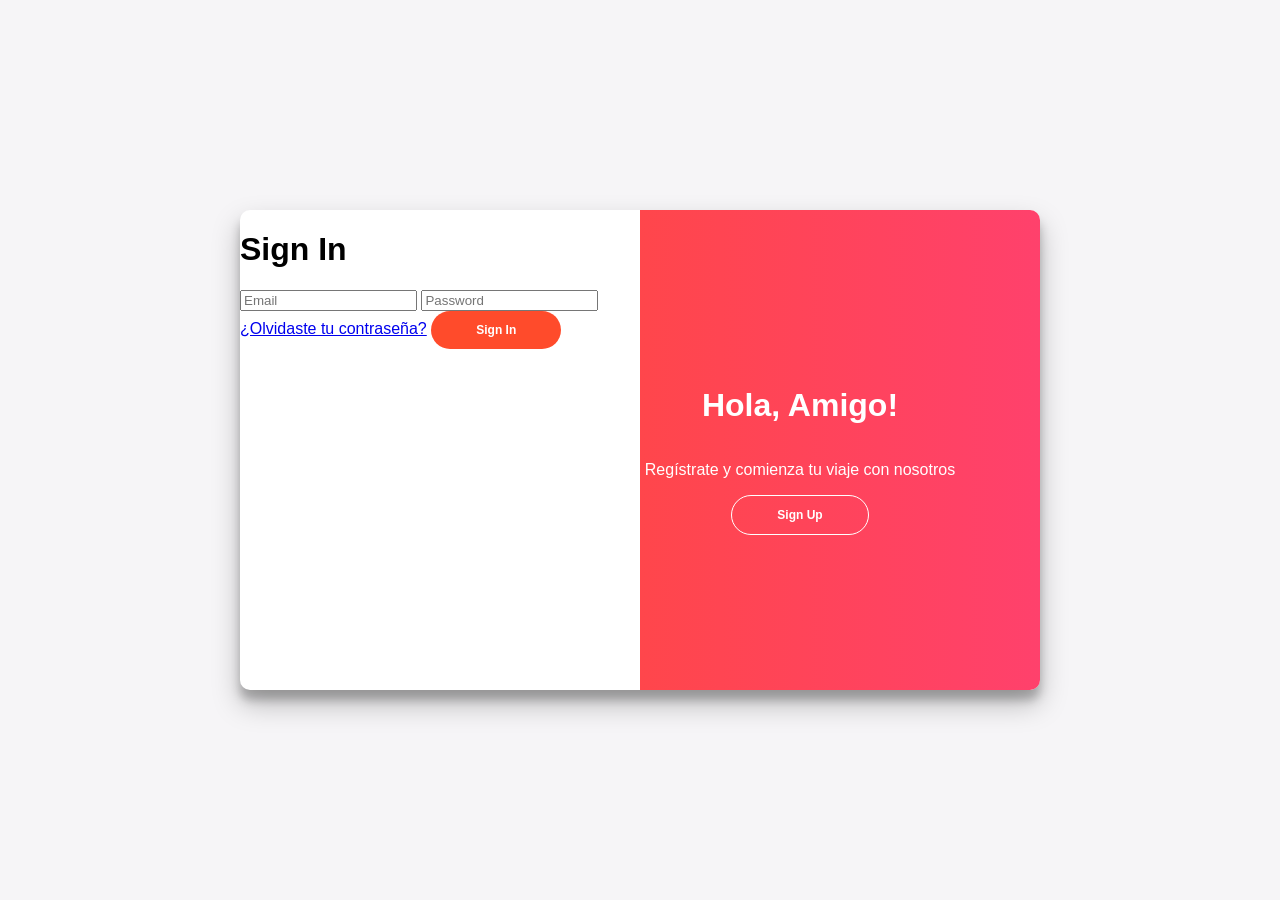
<file: index.html>
<!DOCTYPE html>
<html lang="es">
<head>
  <meta charset="UTF-8">
  <meta name="viewport" content="width=device-width, initial-scale=1.0">
  <title>Login & Registro</title>
  <link rel="stylesheet" href="style.css">
</head>
<body>
  <div class="container" id="container">
    <!-- Formulario de Sign In -->
    <div class="form-container sign-in-container">
      <form action="#">
        <h1>Sign In</h1>
        <input type="email" placeholder="Email" />
        <input type="password" placeholder="Password" />
        <a href="#">¿Olvidaste tu contraseña?</a>
        <button>Sign In</button>
      </form>
    </div>

    <!-- Formulario de Sign Up -->
    <div class="form-container sign-up-container">
      <form action="#">
        <h1>Create Account</h1>
        <input type="text" placeholder="Nombre" />
        <input type="email" placeholder="Email" />
        <input type="password" placeholder="Password" />
        <button>Sign Up</button>
      </form>
    </div>

    <!-- Panel lateral -->
    <div class="overlay-container">
      <div class="overlay">
        <div class="overlay-panel overlay-left">
          <h1>Bienvenido de nuevo!</h1>
          <p>Para mantenerte conectado, inicia sesión con tus datos</p>
          <button class="ghost" id="login">Sign In</button>
        </div>
        <div class="overlay-panel overlay-right">
          <h1>Hola, Amigo!</h1>
          <p>Regístrate y comienza tu viaje con nosotros</p>
          <button class="ghost" id="register">Sign Up</button>
        </div>
      </div>
    </div>
  </div>

  <script src="layout.js"></script>
</body>
</html>
</file>
<file: style.css>
/* Comentario agregado para Github */

body {
  font-family: 'Arial', sans-serif;
  background: #f6f5f7;
  display: flex;
  justify-content: center;
  align-items: center;
  height: 100vh;
  margin: 0;
}

.container {
  background: #fff;
  border-radius: 10px;
  box-shadow: 0 14px 28px rgba(0,0,0,0.25),
              0 10px 10px rgba(0,0,0,0.22);
  position: relative;
  overflow: hidden;
  width: 800px;
  max-width: 100%;
  min-height: 480px;
  display: flex;
}

.form-container {
  position: absolute;
  top: 0;
  height: 100%;
  transition: all 0.6s ease-in-out;
}

.sign-in-container {
  left: 0;
  width: 50%;
  z-index: 2;
}

.sign-up-container {
  left: 0;
  width: 50%;
  opacity: 0;
  z-index: 1;
}

.container.active .sign-up-container {
  transform: translateX(100%);
  opacity: 1;
  z-index: 5;
}

.container.active .sign-in-container {
  transform: translateX(100%);
  opacity: 0;
  z-index: 1;
}

.overlay-container {
  position: absolute;
  top: 0;
  left: 50%;
  width: 50%;
  height: 100%;
  overflow: hidden;
  transition: transform 0.6s ease-in-out;
  z-index: 100;
}

.overlay {
  background: linear-gradient(to right, #FF4B2B, #FF416C);
  color: #fff;
  position: relative;
  left: -100%;
  height: 100%;
  width: 200%;
  transform: translateX(0);
  transition: transform 0.6s ease-in-out;
}

.container.active .overlay-container {
  transform: translateX(-100%);
}

.overlay-panel {
  position: absolute;
  display: flex;
  flex-direction: column;
  justify-content: center;
  align-items: center;
  padding: 0 40px;
  text-align: center;
  top: 0;
  height: 100%;
  width: 50%;
  transform: translateX(0);
  transition: transform 0.6s ease-in-out;
}

.overlay-left {
  transform: translateX(-20%);
}

.overlay-right {
  right: 0;
  transform: translateX(0);
}

button {
  border: none;
  padding: 12px 45px;
  background-color: #FF4B2B;
  color: #fff;
  font-size: 12px;
  font-weight: bold;
  border-radius: 20px;
  cursor: pointer;
  transition: transform 80ms ease-in;
}

button.ghost {
  background-color: transparent;
  border: 1px solid #fff;
}
</file>
